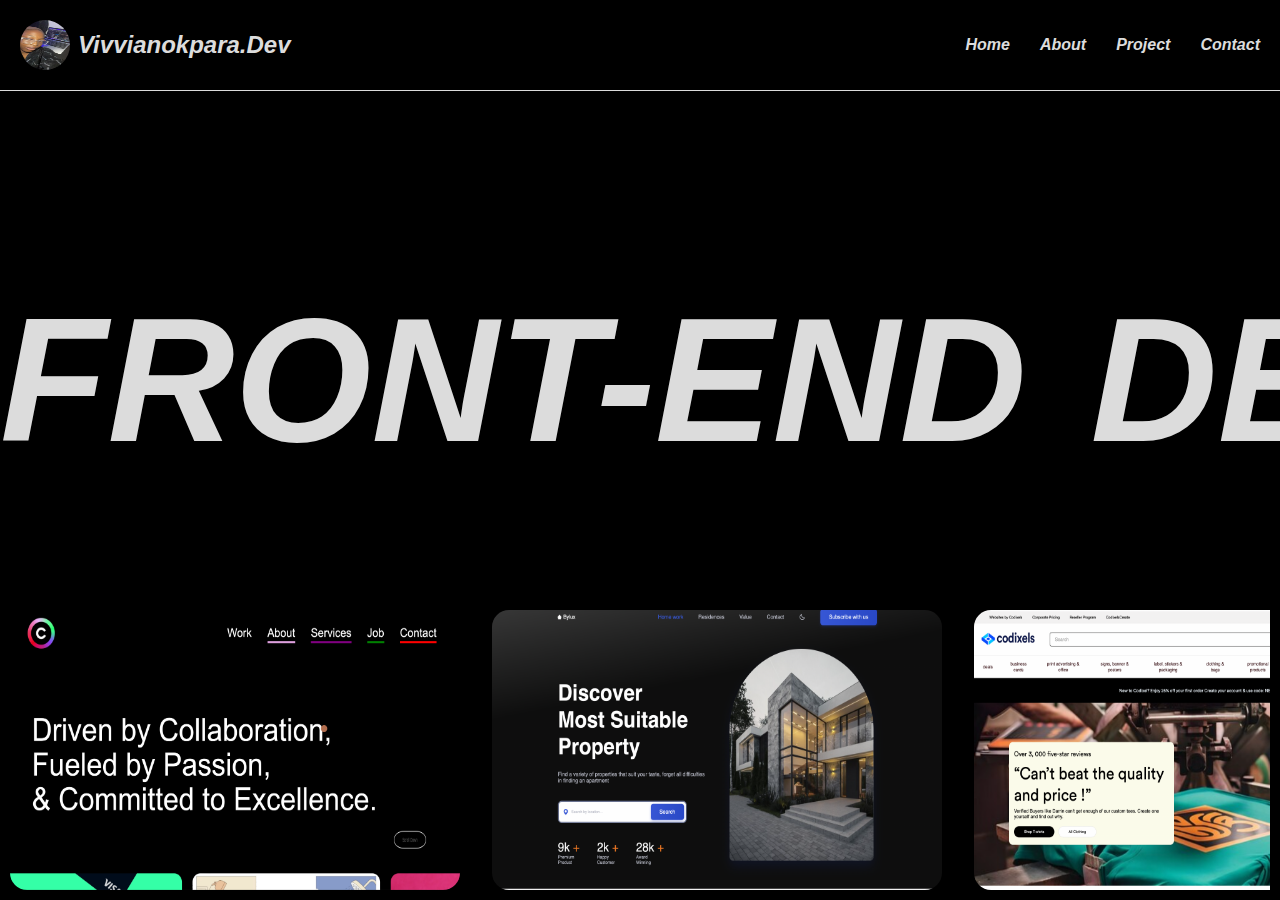
<file: system/index.html>
<!DOCTYPE html>
<html lang="en">

<head>
    <meta charset="UTF-8" />
    <meta name="viewport" content="width=device-width, initial-scale=1.0" />
    <link href="https://fonts.googleapis.com/css2?family=Raleway:wght@400;700&display=swap" rel="stylesheet">

    <link rel="stylesheet" href="https://cdn.jsdelivr.net/npm/boxicons@latest/css/boxicons.min.css">
    <link rel="stylesheet" href="portfolio2.css">
    <title>Responsive Header</title>

</head>

<body>

    <header class="header">
        <div class="container">
            <div id="pageContent" class="logo">
                <img src="vivi.jpeg" alt="My Photo" class="thumbnail" onclick="openModal()">
                <h1>Vivvianokpara.Dev</h1>
            </div>


            <div id="myModal" class="modal">
                <div class="close-btn" onclick="closeModal()">×</div>
                <div class="modal-inner">
                    <img id="fullImage" class="modal-content" />
                    <div id="description" class="description" onclick="toggleDescription()">
                        <p>Name: Vivian Chigozie Okpara</p>
                        <p>Skill: Frontend developer</p>
                        <p>Language: in HTML, CSS AND Javascript</p>
                    </div>
                </div>
            </div>

            <nav class="nav" id="nav-links">
                <a href="index.html">Home</a>
                <a href="about.html">About</a>
                <a href="project.html">Project</a>
                <a href="contact.html">Contact</a>
            </nav>

            <button class="menu-btn" id="menu-btn">&#9776;</button>
        </div>

        <div class="mobile-menu" id="mobile-menu">
            <a href="index.html">Home</a>
            <a href="about.html">About</a>
            <a href="project.html">Project</a>
            <a href="contact.html">Contact</a>
        </div>
    </header>



    <div id="moving-text">
        <div class="text-wrapper">
            <div class="text1">

                <h1>FRONT-END </h1>

                <h1> DEVELOPER</h1>
                <h1>...</h1>

            </div>

            <div class="text1">

                <h1>FRONT-END </h1>

                <h1> DEVELOPER</h1>

            </div>
        </div>
    </div>

    <div class="main2">

        <div class="video-con">

            <div class="video-container ">
                <div class="videos video1 ">
                    <img src="clim2.png" alt="Image 2" class="img2" />

                    <img src="Screenshot 2025-06-04 at 15.12.48.png" alt="Image 2" class="img2" />
                    <img src="cod2.png" alt="Image 2" class="img2" />
                    <img src="Screenshot 2025-06-04 at 15.00.40.png" alt="Image 2" class="img2" />
                    <img src="clim2.png" alt="Image 2" class="img2" />
                    <!-- <video src="brand.mov" autoplay muted loop></video>

                    <video src="clim1.mp4" autoplay muted loop></video>

                    <video src="bylux.mov" autoplay muted loop></video>

                    <video src="codixel.mov" autoplay muted loop></video>

                    <video src="brand.mov" autoplay muted loop></video> -->



                </div>

            </div>
            <button class="animated-button1">
                <div class="flex-but">
                    <div class="but">
                        <i class='bx bx-left-arrow-alt'></i>
                        <i class='bx bx-right-arrow-alt'></i>
                    </div>
                    <p>Drag</p>
                </div>
            </button>
        </div>

    </div>


    <script>
        const menuBtn = document.getElementById("menu-btn");
        const mobileMenu = document.getElementById("mobile-menu");

        menuBtn.addEventListener("click", () => {
            mobileMenu.classList.toggle("open");


            if (mobileMenu.classList.contains("open")) {
                menuBtn.innerHTML = "&times;";
            } else {
                menuBtn.innerHTML = "&#9776;";
            }
        });

        const myUniqueButton = document.querySelector('.animated-button1');
        const myUniqueVideoCon = document.querySelector('.video-con');


        let isMyVideoDragging = false;
        let startX, scrollLeft;


        myUniqueVideoCon.addEventListener('mouseenter', () => {
            myUniqueButton.style.display = 'block';
        });


        myUniqueVideoCon.addEventListener('mouseleave', () => {
            myUniqueButton.style.display = 'none';
        });


        myUniqueVideoCon.addEventListener('mousemove', (event) => {
            if (isMyVideoDragging) return;

            const containerRect = myUniqueVideoCon.getBoundingClientRect();
            const cursorX = event.clientX - containerRect.left;
            const cursorY = event.clientY - containerRect.top;

            const buttonWidth = myUniqueButton.offsetWidth;
            const buttonHeight = myUniqueButton.offsetHeight;


            const maxX = containerRect.width - buttonWidth;
            const maxY = containerRect.height - buttonHeight;


            const newX = Math.min(Math.max(cursorX - buttonWidth / 2, 0), maxX);
            const newY = Math.min(Math.max(cursorY - buttonHeight / 2, 0), maxY);

            myUniqueButton.style.left = `${newX + myUniqueVideoCon.scrollLeft}px`;
            myUniqueButton.style.top = `${newY + myUniqueVideoCon.scrollTop}px`;
        });


        myUniqueVideoCon.addEventListener('mousedown', (event) => {
            isMyVideoDragging = true;
            startX = event.pageX - myUniqueVideoCon.offsetLeft;
            scrollLeft = myUniqueVideoCon.scrollLeft;
            myUniqueVideoCon.style.cursor = 'grabbing';
        });

        myUniqueVideoCon.addEventListener('mousemove', (event) => {
            if (!isMyVideoDragging) return;

            event.preventDefault();
            const x = event.pageX - myUniqueVideoCon.offsetLeft;
            const walk = x - startX;
            myUniqueVideoCon.scrollLeft = scrollLeft - walk;
        });

        myUniqueVideoCon.addEventListener('mouseup', () => {
            isMyVideoDragging = false;
            myUniqueVideoCon.style.cursor = 'default';
        });

        myUniqueVideoCon.addEventListener('mouseleave', () => {
            isMyVideoDragging = false;
            myUniqueVideoCon.style.cursor = 'default';
        });

        const modal = document.getElementById("myModal");
        const fullImage = document.getElementById("fullImage");
        const pageContent = document.getElementById("pageContent");
        const description = document.getElementById("description");

        function openModal() {
            modal.style.display = "flex";
            fullImage.src = document.querySelector(".thumbnail").src;
            pageContent.classList.add("blur");
            description.classList.remove("expanded");
        }

        function closeModal() {
            modal.style.display = "none";
            pageContent.classList.remove("blur");
        }

        function toggleDescription() {
            description.classList.toggle("expanded");
        }


    </script>

</body>

</html>
</file>
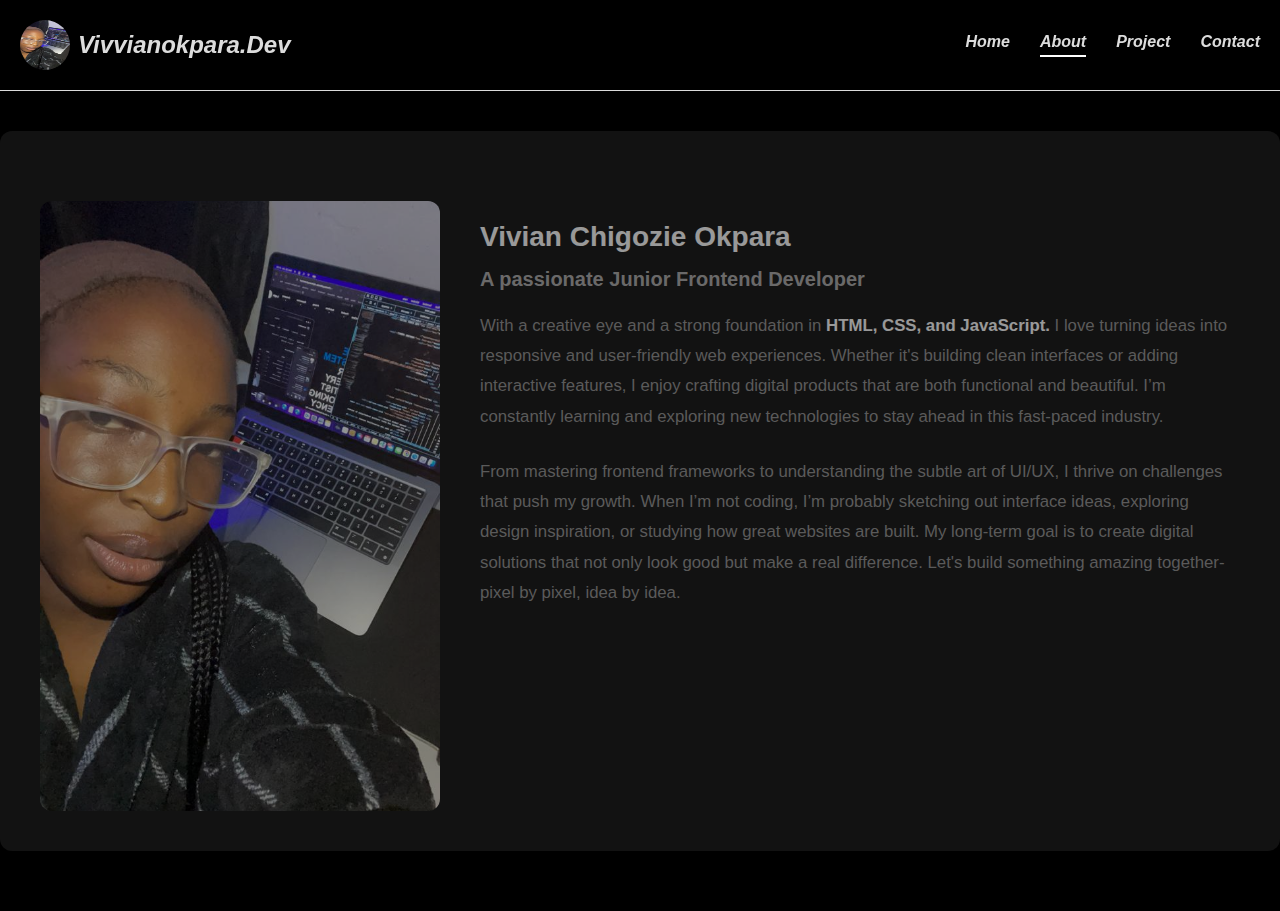
<file: system/about.html>
<!DOCTYPE html>
<html lang="en">

<head>
    <meta charset="UTF-8" />
    <meta name="viewport" content="width=device-width, initial-scale=1.0" />
    <link href="https://fonts.googleapis.com/css2?family=Raleway:wght@400;700&display=swap" rel="stylesheet">

    <link rel="stylesheet" href="https://cdn.jsdelivr.net/npm/boxicons@latest/css/boxicons.min.css">
    <link rel="stylesheet" href="portfolio2.css">
    <link rel="stylesheet" href="about.css">
    <title>Responsive Header</title>

</head>

<body>

    <header class="header">
        <div class="container">
            <div id="pageContent" class="logo">
                <img src="vivi.jpeg" alt="My Photo">
                <h1>Vivvianokpara.Dev</h1>
            </div>



            <nav class="nav" id="nav-links">
                <a href="index.html">Home</a>
                <a href="about.html" class="active">About</a>
                <a href="project.html">Project</a>
                <a href="contact.html">Contact</a>
            </nav>

            <button class="menu-btn" id="menu-btn">&#9776;</button>
        </div>

        <div class="mobile-menu" id="mobile-menu">
            <a href="index.html">Home</a>
            <a href="about.html" class="active">About</a>
            <a href="project.html">Project</a>
            <a href="contact.html">Contact</a>
        </div>
    </header>
    <div class="page-body">
        <div class="overlay"></div>

        <div class="about-1">
            <img src="vivi.jpeg">

            <div class="about-2">
                <h1><span>Vivian Chigozie Okpara</span></h1>
                <h2>A passionate Junior Frontend Developer</h2>
                <p>
                    With a creative eye and a
                    strong foundation in <span>HTML, CSS, and JavaScript.</span>
                    I love turning ideas into responsive and user-friendly web experiences. Whether it's building clean
                    interfaces or adding interactive features, I enjoy crafting digital products that are both
                    functional
                    and beautiful.

                    I’m constantly learning and exploring new technologies to stay ahead in this fast-paced
                    industry.</p>
                <p>
                    From mastering frontend frameworks to understanding the subtle art of UI/UX, I thrive on challenges
                    that push my growth.

                    When I’m not coding, I’m probably sketching out interface ideas, exploring design inspiration, or
                    studying how great websites are built. My long-term goal is to create digital solutions that not
                    only look good but make a real difference.
                    Let's build something amazing together-pixel by pixel, idea by idea.
                </p>
            </div>



        </div>
    </div>




    <script>
        const menuBtn = document.getElementById("menu-btn");
        const mobileMenu = document.getElementById("mobile-menu");

        menuBtn.addEventListener("click", () => {
            mobileMenu.classList.toggle("open");

            // Toggle icon
            if (mobileMenu.classList.contains("open")) {
                menuBtn.innerHTML = "&times;"; // Close icon
            } else {
                menuBtn.innerHTML = "&#9776;"; // Hamburger icon
            }
        });

        const myUniqueButton = document.querySelector('.animated-button1');
        const myUniqueVideoCon = document.querySelector('.video-con');

        // Unique personalized variable for drag state
        let isMyVideoDragging = false;
        let startX, scrollLeft;

        // Show the button when the mouse enters the video container
        myUniqueVideoCon.addEventListener('mouseenter', () => {
            myUniqueButton.style.display = 'block'; // Show the button
        });

        // Hide the button when the mouse leaves the video container
        myUniqueVideoCon.addEventListener('mouseleave', () => {
            myUniqueButton.style.display = 'none'; // Hide the button
        });

        // Move the button to follow the cursor inside the video container
        myUniqueVideoCon.addEventListener('mousemove', (event) => {
            if (isMyVideoDragging) return; // Do not move the button while dragging

            const containerRect = myUniqueVideoCon.getBoundingClientRect();
            const cursorX = event.clientX - containerRect.left;
            const cursorY = event.clientY - containerRect.top;

            const buttonWidth = myUniqueButton.offsetWidth;
            const buttonHeight = myUniqueButton.offsetHeight;

            // Position the button at the cursor while staying within the container bounds
            const maxX = containerRect.width - buttonWidth;
            const maxY = containerRect.height - buttonHeight;

            // Keep the button within the container, even when scrolling
            const newX = Math.min(Math.max(cursorX - buttonWidth / 2, 0), maxX);
            const newY = Math.min(Math.max(cursorY - buttonHeight / 2, 0), maxY);

            myUniqueButton.style.left = `${newX + myUniqueVideoCon.scrollLeft}px`; // Account for scroll position
            myUniqueButton.style.top = `${newY + myUniqueVideoCon.scrollTop}px`; // Account for scroll position
        });

        // Drag-to-Scroll functionality for video container
        myUniqueVideoCon.addEventListener('mousedown', (event) => {
            isMyVideoDragging = true;
            startX = event.pageX - myUniqueVideoCon.offsetLeft;
            scrollLeft = myUniqueVideoCon.scrollLeft;
            myUniqueVideoCon.style.cursor = 'grabbing'; // Change cursor style
        });

        myUniqueVideoCon.addEventListener('mousemove', (event) => {
            if (!isMyVideoDragging) return;

            event.preventDefault();
            const x = event.pageX - myUniqueVideoCon.offsetLeft;
            const walk = x - startX; // Distance dragged
            myUniqueVideoCon.scrollLeft = scrollLeft - walk;
        });

        myUniqueVideoCon.addEventListener('mouseup', () => {
            isMyVideoDragging = false;
            myUniqueVideoCon.style.cursor = 'default'; // Reset cursor style
        });

        myUniqueVideoCon.addEventListener('mouseleave', () => {
            isMyVideoDragging = false;
            myUniqueVideoCon.style.cursor = 'default'; // Reset cursor style
        });

        const modal = document.getElementById("myModal");
        const fullImage = document.getElementById("fullImage");
        const pageContent = document.getElementById("pageContent");
        const description = document.getElementById("description");

        function openModal() {
            modal.style.display = "flex";
            fullImage.src = document.querySelector(".thumbnail").src;
            pageContent.classList.add("blur");
            description.classList.remove("expanded");
        }

        function closeModal() {
            modal.style.display = "none";
            pageContent.classList.remove("blur");
        }

        function toggleDescription() {
            description.classList.toggle("expanded");
        }


    </script>

</body>

</html>
</file>
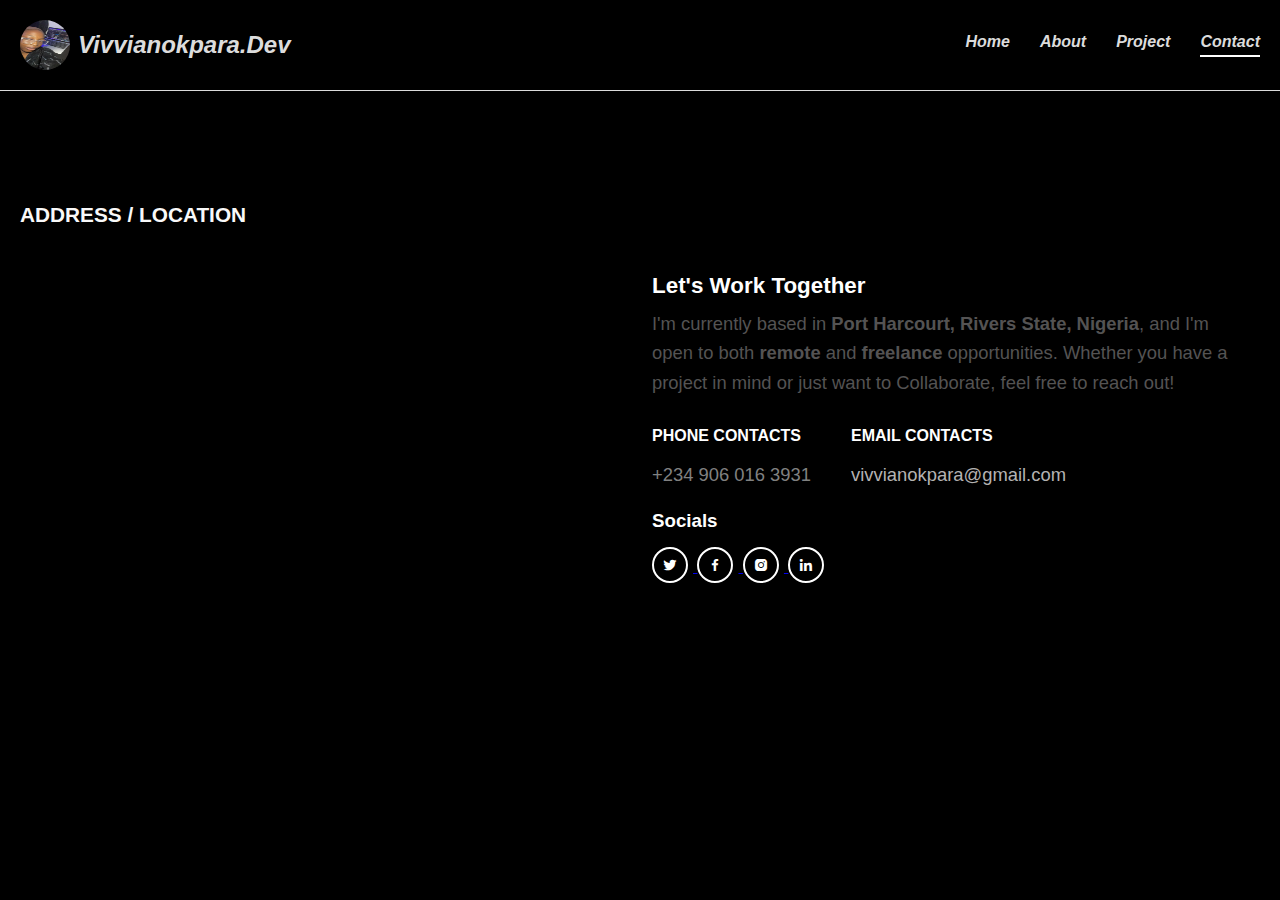
<file: system/contact.html>
<!DOCTYPE html>
<html lang="en">

<head>
    <meta charset="UTF-8">
    <meta name="viewport" content="width=device-width, initial-scale=1.0">
    <link href='https://unpkg.com/boxicons@2.1.2/css/boxicons.min.css' rel='stylesheet'>
    <link rel="stylesheet" href="contact.css">
    <link rel="stylesheet" href="portfolio2.css">
    <title>Document</title>
</head>

<body>
    <header class="header">
        <div class="container">
            <div id="pageContent" class="logo">
                <img src="vivi.jpeg" alt="My Photo" class="thumbnail" onclick="openModal()">
                <h1>Vivvianokpara.Dev</h1>
            </div>


            <div id="myModal" class="modal">
                <div class="close-btn" onclick="closeModal()">×</div>
                <div class="modal-inner">
                    <img id="fullImage" class="modal-content" />
                    <div id="description" class="description" onclick="toggleDescription()">
                        <p>Name: Vivian Chigozie Okpara</p>
                        <p>Skill: Frontend developer</p>
                        <p>Language: in HTML, CSS AND Javascript</p>
                    </div>
                </div>
            </div>


            <nav class="nav" id="nav-links">
                <a href="index.html">Home</a>
                <a href="about.html">About</a>
                <a href="project.html">Project</a>
                <a href="contact.html" class="active">Contact</a>
            </nav>

            <button class="menu-btn" id="menu-btn">&#9776;</button>
        </div>

        <div class="mobile-menu" id="mobile-menu">
            <a href="index.html">Home</a>
            <a href="about.html">About</a>
            <a href="project.html">Project</a>
            <a href="contact.html" class="active">Contact</a>
        </div>
    </header>


    <div class=" contact">
        <div class="contact-2">
            <h1 class="">ADDRESS / LOCATION

            </h1>
            <div class="map-responsive comm-img" style="max-width:100%; height:auto; overflow:hidden;">
                <iframe
                    src="https://www.google.com/maps/embed?pb=!1m18!1m12!1m3!1d3980.000000000000!2d6.995000000000!3d4.785000000000!2m3!1f0!2f0!3f0!3m2!1i1024!2i768!4f13.1!3m3!1m2!1s0x104080codeid!2sPort+Harcourt!5e0!3m2!1sen!2sng!4v0000000000000"
                    width="600" height="350" style="border:0;" allowfullscreen="" loading="lazy"
                    referrerpolicy="no-referrer-when-downgrade">
                </iframe>
            </div>


        </div>
        <div class="contact-3">
            <h2 style=" margin-bottom: 10px;">Let's Work Together</h2>
            <p>
                I'm currently based in <strong>Port Harcourt, Rivers State, Nigeria</strong>, and I'm open to both
                <strong>remote</strong> and <strong>freelance</strong> opportunities. Whether you have a project in mind
                or just want to Collaborate, feel free to reach out!
            </p>
            <div class="contact-email">

                <div class="contact-11">
                    <h1> Phone Contacts</h1>
                    <p><a href="tel:+2349060163931">+234 906 016 3931</a>
                    </p>


                </div>

                <div class="contact-12">
                    <h1>Email Contacts</h1>
                    <p> <a href="mailto:ovivvianokpara@gmail.com" target="_blank" class=" ">vivvianokpara@gmail.com</a>
                    </p>

                </div>
            </div>

            <div class="socials">
                <h3 class="footer--title">Socials</h3>
                <ul class="footer--social">
                    <a href="https://www.twitter.com/vivvianokpara" target="_blank" class="footer--social link">
                        <i class='bx bxl-twitter'></i>
                    </a>
                    <a href="https://www.facebook.com/Vivian Okpara" target="_blank" class="footer--social link">
                        <i class='bx bxl-facebook'></i>
                    </a>
                    <a href="https://www.instagram.com/vivvianokpara1" target="_blank" class="footer--social link">
                        <i class='bx bxl-instagram-alt'></i>
                    </a>

                    <a href="https://www.linkedin.com/vivianokpara" target="_blank" class="footer--social link">
                        <i class='bx bxl-linkedin'></i>
                    </a>

                </ul>
            </div>
        </div>




    </div>


    <script src="portfolio1.js"></script>
</body>

</html>
</file>
<file: system/portfolio2.css>
* {
    margin: 0;
    padding: 0;
    box-sizing: border-box;
    font-family: sans-serif;
}

body {
    font-family: Arial, sans-serif;

    background-color: black;
    max-width: 1400px;
    margin-left: auto;
    margin-right: auto;
    min-height: 100vh;
}

.header {
    background-color: transparent;
    box-shadow: 0 2px 6px rgba(0, 0, 0, 0.1);
    position: relative;
    z-index: 2;
    filter: none;
    border-bottom: 1px solid gainsboro;
}



.container {
    display: flex;
    justify-content: space-between;
    align-items: center;
    padding: 20px 20px;
}

.logo {

    display: flex;
    gap: 0.5rem;
}

.logo h1 {
    font-size: 24px;
    font-weight: bold;
    color: gainsboro;
    font-style: italic;
    display: flex;
    align-self: center;
}

.logo img {
    width: 50px;
    height: 50px;
    border-radius: 50%;
}

.nav a.active {
    border-bottom: 2px solid white;
    padding-bottom: 4px;
}


.nav {
    display: flex;
    gap: 30px;

}

.nav a {
    text-decoration: none;
    color: gainsboro;
    font-weight: bold;
    font-style: italic;
    font-weight: 21px;
}

.menu-btn {
    display: none;
    font-size: 28px;
    background: none;
    border: none;
    cursor: pointer;
    color: #333;
}

.mobile-menu {
    position: absolute;
    top: 100%;
    left: 0;
    width: 100%;
    background: rgba(0, 0, 0, 0.4);
    /* transparent black */
    backdrop-filter: blur(12px);
    /* glass blur */
    -webkit-backdrop-filter: blur(12px);
    /* Safari support */
    display: none;
    flex-direction: column;
    align-items: flex-start;
    padding: 20px;
    z-index: 1000;
    border-top: 1px solid rgba(255, 255, 255, 0.1);
    border-bottom: 1px solid rgba(255, 255, 255, 0.1);
    box-shadow: 0 4px 10px rgba(0, 0, 0, 0.3);
    border-radius: 0 0 10px 10px;

}


.mobile-menu {
    position: absolute;
    /* or fixed, depending on your layout */
    z-index: 1001;
    /* higher than the static div */
}






.mobile-menu a {
    color: white;
    text-decoration: none;
    padding: 10px 20px;
    display: block;
}

/* Show menu when active */
.mobile-menu.show {
    display: flex;
}


/* .mobile-menu {
    display: none;
    flex-direction: column;
    padding: 10px 20px;
    background-color: #fff;
}

.mobile-menu a {
    padding: 10px 0;
    border-bottom: 1px solid #eee;
    text-decoration: none;
    color: #333;
} */

.mobile-menu.open {
    display: flex;
}

.blurred-video {
    position: fixed;
    top: 0;
    left: 0;
    width: 100%;
    height: 100%;
    object-fit: cover;
    z-index: -1;
}

.blurred-video {
    filter: blur(3px);
}

.main-h1 {

    color: rgb(138, 139, 139);
}

#moving-text {

    left: 0;
    right: 0;
    width: 100%;
    font-size: 78px;
    font-weight: bold;
    color: white;
    text-shadow: 2px 2px 4px rgba(0, 0, 0, 0.7);
    pointer-events: none;
    z-index: 100;
    overflow: hidden;



}

.text-wrapper {
    display: flex;
    flex-wrap: nowrap;

    width: 100%;
    overflow: hidden;
    position: relative;
    /* padding-top: 150px; */
}

.text1 {
    display: flex;
    gap: 4rem;
    flex-shrink: 0;

    animation: moveTextAcrossScreen 20s linear infinite;
    align-items: center;
    justify-content: center;

    margin: 0 auto;

}

.text1 h1 {
    font-size: 11rem;
    font-style: bold;
    font-style: italic;

    color: gainsboro;
}



.text1 .col1,
.text1 .col2 {
    background: plum;
    color: plum;
    border-radius: 50%;
    padding: 110px;
}

.main2 {
    color: white;
    /* padding-top: 30px; */
    font-size: 1.4rem;
    font-weight: 400;
    /* padding-bottom: 20px; */
    text-decoration: underline;
    margin-bottom: auto;
}

.main2 {
    position: fixed;
    bottom: 0;
    width: 100%;
    background: #000;
    z-index: 999;
    padding: 10px;
}



#moving-text {
    position: fixed;
    top: 40%;
    left: 50%;
    transform: translate(-50%, -40%);
    background: #000;
    pointer-events: none;
    z-index: 1;

    /* z-index: 999; */
}


.video-con {
    width: 100%;
    overflow: hidden;
    position: relative;
    cursor: grab;


}

.videos {
    display: flex;
    gap: 2rem;
    transition: gap 0.3s ease;

}

.videos.dragging {
    gap: 43px;
}


.video1 img {
    width: 450px;
    height: 280px;
    border-radius: 17px;
}


.animated-button {

    text-align: center;


    cursor: pointer;

    position: relative;
    animation: pulsate 1.5s infinite;

    overflow: hidden;

    transform-origin: center;

    width: 180px;

    height: 50px;

    transition: transform 6s ease;

}


.button-text,
.button-dot {
    position: absolute;

    left: 50%;

    top: 50%;

    transform: translate(-50%, -50%);

    transition: opacity 0.4s ease, visibility 0.4s ease;

}

.button-text {
    opacity: 1;

    visibility: visible;
}

.button-dot {
    opacity: 0;

    visibility: hidden;
    font-size: 25px;
    animation: dot-visibility 1.5s infinite, dot-move 1.5s infinite;

}

.animated-button1,
.custom-button {

    position: absolute;
    top: 50%;

    left: 50%;

    transform: translate(-50%, -50%);

    background-color: rgba(215, 214, 214, 0.5);

    border: none;
    padding: 1px 30px 1px 1px;

    color: white;
    font-size: 16px;
    cursor: pointer;
    display: none;

    border-radius: 25px;
    z-index: 10;
}

.flex-but {
    display: flex;
    align-items: center;
    justify-content: center;
    gap: 15px;
    padding: 2px;



}


.but {
    display: flex;
    align-items: center;
    justify-content: center;
    background-color: black;

    padding: 10px;
    border-radius: 50%;

    width: 50px;
    height: 45px;
    cursor: pointer;
    transition: background-color 0.3s ease;
}


.but i {
    color: white;

    font-size: 10px;
}


.flex-but p {
    font-size: 13px;
    font-weight: 400;
    margin: 0;
    color: black;
}

/* body {
    margin: 0;
    padding: 0;
    font-family: Arial, sans-serif;
    overflow-x: hidden;
} */

#pageContent {

    transition: filter 0.3s ease;
}

.thumbnail {
    width: 100px;
    cursor: pointer;
    border-radius: 8px;
}

.modal {
    display: none;
    position: fixed;
    z-index: 999;
    top: 0;
    left: 0;
    width: 100vw;
    height: 100vh;
    background-color: rgba(0, 0, 0, 0.6);
    justify-content: center;
    align-items: center;
    transition: all 0.4s ease;
}

.modal-inner {
    width: 600px;
    max-width: 90vw;
    background: transparent;
    display: flex;
    flex-direction: column;
    align-items: center;
    position: relative;
    border-radius: 10px;
}

.modal-content {
    width: 100%;
    max-height: 80vh;
    object-fit: contain;
    display: block;
    border-top-left-radius: 10px;
    border-top-right-radius: 10px;
    border-bottom-left-radius: 10px;
    border-bottom-right-radius: 10px;
    position: relative;
    z-index: 1;
}



.description {
    position: absolute;
    max-height: 30px;
    overflow: hidden;
    background: rgba(255, 255, 255, 0.9);
    color: #333;
    font-size: 1rem;
    line-height: 1.4;
    border-radius: 4px;
    padding: 5px 20px;
    box-sizing: border-box;
    cursor: pointer;
    user-select: text;
    transition: max-height 0.3s ease;
    z-index: 2;

    bottom: 0;

}

.description:not(.expanded) {
    animation: peepFromBottom 4s infinite;
    opacity: 1;
    overflow: hidden;

    transform: translateY(50%);
}

@keyframes peepFromBottom {

    0%,
    49.99% {
        transform: translateY(0);
        opacity: 1;
    }

    50%,
    100% {
        transform: translateY(50%);
        opacity: 0;
    }
}



.description.expanded {
    max-height: 150px;
    overflow-y: auto;
    box-shadow: 0 -5px 10px rgba(0, 0, 0, 0.2);
    animation: none;

    transform: translateY(0);

}



.description.expanded::-webkit-scrollbar {
    width: 6px;
}

.description.expanded::-webkit-scrollbar-thumb {
    background-color: rgba(0, 0, 0, 0.2);
    border-radius: 3px;
}

.close-btn {
    position: absolute;
    top: 20px;
    right: 25px;
    font-size: 28px;
    font-weight: 400;
    color: #fff;
    cursor: pointer;
    user-select: none;
    transition: color 0.2s ease;
    z-index: 1000;
}

.close-btn:hover {
    color: #ddd;
}

.blur {
    filter: blur(5px);
}

.description p {
    margin: 5px 0;
    font-size: 0.9rem;
}



@keyframes moveTextAcrossScreen {
    from {
        transform: translateX(0);
    }

    to {
        transform: translateX(-100%);
    }
}

/* @media (min-width: 1440px) {
    body {
        transform: scale(0.9);
        transform-origin: top center;
    }
} */

@media (max-width: 768px) {
    .nav {
        display: none;
    }

    .menu-btn {
        display: block;
    }
}

@media (max-width: 621px) {
    .pageContent h1 {
        font-size: 1rem;
    }

    .text1 h1 {
        font-size: 8rem;
        font-style: bold;
        font-style: italic;

        color: gainsboro;
    }
}

@media (max-width: 414px) {
    .logo h1 {
        font-size: 1.2rem;
    }

    .text1 h1 {
        font-size: 7rem;
        font-style: bold;
        font-style: italic;

        color: gainsboro;
    }

    /* .text-wrapper {
        display: flex;
        flex-wrap: nowrap;

        width: 100%;
        overflow: hidden;
        position: relative;
        padding-top: 100px;
    } */

    .main2 {
        color: white;
        padding-top: 80px;
        font-size: 1.4rem;
        font-weight: 400;
        /* padding-bottom: 20px; */
        text-decoration: underline;
    }

    .video1 img {
        width: 420px;
        height: 320px;
        border-radius: 17px;
    }

    #moving-text {
        position: fixed;
        top: 35%;
        left: 50%;
        transform: translate(-50%, -35%);
        /* background: #000; */

        /* z-index: 999; */
    }

    .mobile-menu {
        position: absolute;
        top: 100%;
        left: 0;
        width: 100%;
        background: rgba(0, 0, 0, 0.4);
        /* transparent black */
        backdrop-filter: blur(12px);
        /* glass blur */
        -webkit-backdrop-filter: blur(12px);
        /* Safari support */
        display: none;
        flex-direction: column;
        align-items: flex-start;
        padding: 5px;
        z-index: 1000;
        border-top: 1px solid rgba(255, 255, 255, 0.1);
        border-bottom: 1px solid rgba(255, 255, 255, 0.1);
        box-shadow: 0 4px 10px rgba(0, 0, 0, 0.3);
        border-radius: 0 0 10px 10px;
    }


}

@media (max-width: 375px) {
    .logo h1 {
        font-size: 1rem;
    }


    .logo img {
        width: 40px;
        height: 40px;
        border-radius: 50%;
    }

    .main2 {
        color: white;
        padding-top: 60px;
        font-size: 1.4rem;
        font-weight: 400;
        /* padding-bottom: 20px; */
        text-decoration: underline;
    }

    .video1 img {
        width: 400px;
        height: 300px;
        border-radius: 17px;
    }

    #moving-text {
        position: fixed;
        top: 30%;
        left: 50%;
        transform: translate(-50%, -30%);
        background: #000;

        /* z-index: 999; */
    }

    .mobile-menu {
        position: absolute;
        top: 100%;
        left: 0;
        width: 100%;
        background: rgba(0, 0, 0, 0.4);
        /* transparent black */
        backdrop-filter: blur(12px);
        /* glass blur */
        -webkit-backdrop-filter: blur(12px);
        /* Safari support */
        display: none;
        flex-direction: column;
        align-items: flex-start;
        padding: 5px;
        z-index: 1000;
        border-top: 1px solid rgba(255, 255, 255, 0.1);
        border-bottom: 1px solid rgba(255, 255, 255, 0.1);
        box-shadow: 0 4px 10px rgba(0, 0, 0, 0.3);
        border-radius: 0 0 10px 10px;
    }

}

@media (max-width: 320px) {
    .logo h1 {
        font-size: .9rem;
    }


    .logo img {
        width: 35px;
        height: 35px;
        border-radius: 50%;
    }

    .text1 h1 {
        font-size: 6rem;
        font-style: bold;
        font-style: italic;

        color: gainsboro;
    }

    /* 
    .text-wrapper {
        display: flex;
        flex-wrap: nowrap;

        width: 100%;
        overflow: hidden;
        position: relative;
        padding-top: 80px;
    } */


    .main2 {
        color: white;
        padding-top: 40px;
        font-size: 1.4rem;
        font-weight: 400;
        /* padding-bottom: 20px; */
        text-decoration: underline;
    }

    .video1 img {
        width: 380px;
        height: 280px;
        border-radius: 17px;
    }

    #moving-text {
        position: fixed;
        top: 30%;
        left: 50%;
        transform: translate(-50%, -30%);
        background: #000;

        /* z-index: 999; */
    }

    .mobile-menu {
        position: absolute;
        top: 100%;
        left: 0;
        width: 100%;
        background: rgba(0, 0, 0, 0.4);
        /* transparent black */
        backdrop-filter: blur(12px);
        /* glass blur */
        -webkit-backdrop-filter: blur(12px);
        /* Safari support */
        display: none;
        flex-direction: column;
        align-items: flex-start;
        padding: 5px;
        z-index: 1000;
        border-top: 1px solid rgba(255, 255, 255, 0.1);
        border-bottom: 1px solid rgba(255, 255, 255, 0.1);
        box-shadow: 0 4px 10px rgba(0, 0, 0, 0.3);
        border-radius: 0 0 10px 10px;
    }

    .mobile-menu a {
        font-size: .8rem;
    }

}
</file>
<file: system/about.css>
.about-1 {
    display: flex;
    flex-wrap: wrap;
    gap: 40px;
    align-items: flex-start;
    padding: 40px;
    background-color: rgb(30, 30, 30);
    height: 80vh;
    border-radius: 12px;



}

.about-1 img {
    width: 400px;
    height: 100%;
    max-width: 100%;
    border-radius: 12px;
    object-fit: cover;
}

.about-2 {
    flex: 1;
    min-width: 280px;
    padding-top: 20px;
}

.about-2 h1 {
    font-size: 28px;
    color: #fefcfc;
}

.about-2 h1 span {
    color: white;
    font-weight: bold;
}

.about-2 h2 {
    font-size: 20px;
    color: #b1b0b0;
    margin-bottom: 20px;
    padding-top: 15px;
}

.about-2 p {
    line-height: 1.6;
    color: #333;
    padding-bottom: 25px;
}

.about-2 p span {
    color: white;
    font-weight: 600;
}



header {
    font-family: Arial, sans-serif;
    margin: 0;
    padding: 0;
    background: black;
    max-width: 1300px;
    margin-left: auto;
    margin-right: auto;

}

.page-body {
    padding-top: 40px;
    max-width: 1300px;
    margin-left: auto;
    margin-right: auto;

}



.about-2 p {
    font-size: 1.05rem;
    line-height: 1.8;
    color: #979696;
}

.about-2 span {
    font-weight: bold;
    color: white;

}

.about-1 {
    padding-top: 70px;
}


html,
body {

    height: 100%;
}

.page-body {

    z-index: 0;

    min-height: calc(100vh - 80px);

}


.page-body .overlay {
    position: fixed;
    top: 0;
    left: 0;
    height: 100vh;
    width: 100%;
    background: rgba(0, 0, 0, 0.4);

    z-index: 1;
    pointer-events: none;

}


.about-1 {

    color: white;

}





@keyframes moveTextAcrossScreen {
    from {
        transform: translateX(0);
    }

    to {
        transform: translateX(-100%);
    }
}

@media (max-width: 1024px) {
    .nav {
        display: none;
    }

    .menu-btn {
        display: block;
    }

    .about-1 {
        grid-template-columns: 1fr;
        /* text-align: center; */
    }

    .about-1 img {
        margin: 0 auto;
    }


    .about-2 {
        flex: 1;
        min-width: 280px;
        padding-top: 1px;
    }

    .page-body {
        padding-top: 20px;
        max-width: 1300px;
        margin-left: auto;
        margin-right: auto;

    }

    .about-1 {
        display: flex;
        flex-wrap: wrap;
        gap: 40px;
        align-items: flex-start;
        padding: 20px;
        /* background-color: rgb(30, 30, 30); */
        height: 80vh;
        border-radius: 12px;
        background-color: transparent;

    }

    .about-1 img {
        width: 100%;
        /* height: 40%; */
        height: 350px;
        max-width: 100%;
        border-radius: 12px;
        object-fit: cover;

        overflow-x: scroll;



        object-position: 50% 39%;
    }

    @keyframes scrollBackground {
        0% {
            background-position: center top;
        }

        100% {
            background-position: center bottom;
        }
    }
}


@media (max-width: 768px) {
    .nav {
        display: none;
    }

    .menu-btn {
        display: block;
    }

    .about-1 {
        grid-template-columns: 1fr;
        /* text-align: center; */
    }

    .about-1 img {
        margin: 0 auto;
    }

    .about-1 img {
        width: 100%;
        height: 250px;
        max-width: 100%;
        border-radius: 12px;
        object-fit: cover;
    }
}

@media (max-width: 414px) {
    .nav {
        display: none;
    }

    .menu-btn {
        display: block;
    }

    .about-1 {
        grid-template-columns: 1fr;
        /* text-align: center; */
    }

    .about-1 img {
        margin: 0 auto;
    }

    .about-1 img {
        width: 100%;
        height: 200px;
        max-width: 100%;
        border-radius: 12px;
        object-fit: cover;
    }

    .about-2 {
        flex: 1;
        min-width: 280px;
        padding-top: 1px;
    }

    .page-body {
        padding-top: 20px;
        max-width: 1300px;
        margin-left: auto;
        margin-right: auto;

    }

    .about-1 {
        display: flex;
        flex-wrap: wrap;
        gap: 40px;
        align-items: flex-start;
        padding: 20px;
        /* background-color: rgb(30, 30, 30); */
        height: 80vh;
        border-radius: 12px;

    }

    .about-1 img {
        width: 100%;
        height: 35%;
        max-width: 100%;
        border-radius: 12px;
        object-fit: cover;

        animation: scrollBackground 10s linear infinite;
        /* object-position: 50% 40%; */
    }

    .about-2 h1 {
        font-size: 20px;
        color: #fefcfc;
    }

    .about-2 h2 {
        font-size: 17px;
        color: #b1b0b0;
        margin-bottom: 20px;
        padding-top: 15px;
    }

    /* 
    .about-2 h1 span {
        color: white;
        font-weight: bold;
    }

    .about-2 h2 {
        font-size: 17px;
        color: #b1b0b0;
        margin-bottom: 20px;
        padding-top: 15px;
    }

    .about-2 p {
        line-height: 1.6;
        color: #333;
        padding-bottom: 25px;
    } */

}

@media (max-width: 375px) {
    .nav {
        display: none;
    }

    .menu-btn {
        display: block;
    }

    .about-1 {
        grid-template-columns: 1fr;
        /* text-align: center; */
    }

    .about-1 img {
        margin: 0 auto;
    }

    .about-1 img {
        width: 100%;
        height: 200px;
        max-width: 100%;
        border-radius: 12px;
        object-fit: cover;
    }

    .about-2 {
        flex: 1;
        min-width: 280px;
        padding-top: 1px;
    }

    .page-body {
        padding-top: 20px;
        max-width: 1300px;
        margin-left: auto;
        margin-right: auto;

    }

    .about-1 {
        display: flex;
        flex-wrap: wrap;
        gap: 40px;
        align-items: flex-start;
        padding: 20px;
        /* background-color: rgb(30, 30, 30); */
        height: 80vh;
        border-radius: 12px;

    }

    .about-1 img {
        width: 100%;
        height: 35%;
        max-width: 100%;
        border-radius: 12px;
        object-fit: cover;

        animation: scrollBackground 10s linear infinite;
        /* object-position: 50% 40%; */
    }

    .about-2 h1 {
        font-size: 20px;
        color: #fefcfc;
    }

    .about-2 h2 {
        font-size: 17px;
        color: #b1b0b0;
        margin-bottom: 20px;
        padding-top: 15px;
    }

    /* 
    .about-2 h1 span {
        color: white;
        font-weight: bold;
    }

    .about-2 h2 {
        font-size: 17px;
        color: #b1b0b0;
        margin-bottom: 20px;
        padding-top: 15px;
    }

    .about-2 p {
        line-height: 1.6;
        color: #333;
        padding-bottom: 25px;
    } */

}

@media (max-width: 320px) {
    .nav {
        display: none;
    }

    .menu-btn {
        display: block;
    }

    .about-1 {
        grid-template-columns: 1fr;
        /* text-align: center; */
    }

    .about-1 img {
        margin: 0 auto;
    }

    .about-1 img {
        width: 100%;
        height: 200px;
        max-width: 100%;
        border-radius: 12px;
        object-fit: cover;
    }

    .about-2 {
        flex: 1;
        min-width: 280px;
        padding-top: 1px;
    }

    .page-body {
        padding-top: 20px;
        max-width: 1300px;
        margin-left: auto;
        margin-right: auto;

    }

    .about-1 {
        display: flex;
        flex-wrap: wrap;
        gap: 40px;
        align-items: flex-start;
        padding: 20px;
        /* background-color: rgb(30, 30, 30); */
        height: 80vh;
        border-radius: 12px;

    }

    .about-1 img {
        width: 100%;
        height: 35%;
        max-width: 100%;
        border-radius: 12px;
        object-fit: cover;

        animation: scrollBackground 10s linear infinite;
        /* object-position: 50% 40%; */
    }

    .about-2 h1 {
        font-size: 17px;
        color: #fefcfc;
    }

    .about-2 h2 {
        font-size: 15px;
        color: #b1b0b0;
        margin-bottom: 20px;
        padding-top: 15px;
    }

    .about-2 p {
        line-height: 1.6;

        padding-bottom: 20px;
        font-size: 14px;
    }

    /* 
    .about-2 h1 span {
        color: white;
        font-weight: bold;
    }

    .about-2 h2 {
        font-size: 17px;
        color: #b1b0b0;
        margin-bottom: 20px;
        padding-top: 15px;
    }

    .about-2 p {
        line-height: 1.6;
        color: #333;
        padding-bottom: 25px;
    } */

}
</file>
<file: system/contact.css>
body {
    font-family: Arial, sans-serif;
    margin: 0;
    padding: 0;
    background: black;
    max-width: 1300px;
    margin-left: auto;
    margin-right: auto;
}

* {
    box-sizing: border-box;
}

.img {
    height: 350px;
    padding-top: 30px;
    padding-bottom: 30px;
}

header {
    font-family: Arial, sans-serif;
    margin: 0;
    padding: 0;
    background: black;
    max-width: 1300px;
    margin-left: auto;
    margin-right: auto;
}




.contact-email {
    display: flex;

    gap: 2.5rem;
}

.socials i {
    color: white;
    text-decoration: none;

}

.footer--social {
    padding-top: 10px;
}

.socials .bx {
    border: 2px solid white;

    border-radius: 50%;
    padding: 8px;
    margin: 0 5px 0 0;

    display: inline-block;
}

.socials h3 {
    padding-bottom: 5px;
}

.contact-email .contact-11 h1 {
    color: white;
    font-size: 1rem;
}

.contact-email .contact-12 h1 {
    color: white;
    font-size: 1rem;
}

.contact-email .contact-12 {
    line-height: 1.1;
}

.contact-email .contact-12 a {
    color: rgb(180, 178, 178);
    text-decoration: none;
}

.contact-email {
    padding-top: 20px;
}

.contact {
    max-width: 100%;
    width: 100%;
    margin: auto;
    padding: 20px;
    overflow: hidden;
    box-sizing: border-box;
}



.contact {
    max-width: 1300px;
    margin: auto;
    display: grid;
    grid-template-columns: repeat(auto-fit, minmax(360px, auto));
    gap: 1.5rem;
    padding-top: 100px;
    padding-bottom: 50px;
    padding-left: 20px;

    border-top: 2px solid black;


}

/* .contact {
    max-width: 1300px;
    margin: auto;
    display: grid;
    grid-template-columns: repeat(auto-fit, minmax(360px, auto));
    gap: 1.5rem;
    padding-top: 100px;
    padding-bottom: 50px;
    padding-left: 20px;
    padding-right: 20px;
    border-top: 2px solid black;
    box-sizing: border-box;
} */


/* .comm-img iframe {
    width: 100%;
    max-width: 100%;
    height: auto;
    display: block;
} */


.contact-1 {
    border-left: 2px solid black;
    border-right: 2px solid black;
    padding-left: 60px;

}

.contact-1 p,
.contact p {
    font-size: 1.1rem;


}




.socials {
    padding-top: 20px;
}

.contact p {
    font-size: 1rem;

}

.contact h1 {
    font-size: 1.2rem;
    text-transform: uppercase;
    color: #013419;
    padding-top: 10px;
    padding-bottom: 15px;
}

.white p {
    color: aliceblue;
}

body {
    color: white;
}

.contact-11 p a {
    color: rgb(128, 129, 129);
    text-decoration: none;
}

.contact-2 h1 {
    color: rgb(249, 249, 249);
    font-size: 1.3rem;
}

.contact-3 h2 {


    font-size: 1.4rem;
}

.contact-3 {
    padding-top: 5rem;
}

.contact-3 p {
    color: rgb(84, 83, 83);
}

.comm-img iframe {
    border-radius: 17px;
}

.contact-3 p {
    font-size: 1.15rem;
    max-width: 600px;
    line-height: 1.6;
}

/* For all screen sizes, include this globally */
.contact {
    box-sizing: border-box;
    width: 100%;
}


/* Tablet and below */
@media (max-width: 1024px) {
    .contact {
        padding: 20px;
    }

    .contact iframe {
        width: 100%;
        height: auto;
        max-width: 100%;
    }

    .contact {
        max-width: 100%;
        width: 100%;
        margin: auto;
        padding: 20px;
        overflow: hidden;
        box-sizing: border-box;
    }

    .contact {
        grid-template-columns: 1fr;
        padding: 60px 20px 40px 20px;
        /* top right bottom left */
    }

    .contact-3 {
        padding-top: 1rem;
    }


}

@media (max-width: 414px) {
    .contact h1 {
        font-size: 1.2rem;
    }

    .contact-email .contact-11 h1 {
        color: white;
        font-size: 1.1rem;

    }

    .contact-email .contact-12 h1 {
        color: white;
        font-size: 1rem;
        padding-top: 1.5rem;
    }

    .contact-3 h2 {
        font-size: 1.2rem;
    }

    .socials h3 {
        font-size: 1rem;
    }
}

@media (max-width: 375px) {
    .contact {
        padding: 15px;
    }

    .contact p {
        font-size: 0.9rem;
    }

    .comm-img iframe {
        width: 100%;
        height: auto;
    }

    .contact-3 p {
        font-size: 16px;
    }

    .contact h1 {
        font-size: 1rem;
    }

    .contact-email .contact-11 h1 {
        color: white;
        font-size: .9rem;

    }

    .contact-email .contact-12 h1 {
        color: white;
        font-size: .8rem;
        padding-top: 1.5rem;
    }

    .contact-3 h2 {
        font-size: 1rem;
    }

    .socials h3 {
        font-size: 1rem;
    }


}

/* Extra small phones */
@media (max-width: 350px) {
    .contact {
        padding: 10px;
    }

    .contact-3 p {
        font-size: 16px;
    }



    .contact p {
        font-size: 0.75rem;
    }
}

@media (max-width: 320px) {

    .contact h1 {
        font-size: 1rem;
    }

    .contact-email .contact-11 h1 {
        color: white;
        font-size: .9rem;

    }

    .contact-email .contact-12 h1 {
        color: white;
        font-size: .8rem;
        padding-top: 1.5rem;
    }

    .contact-3 h2 {
        font-size: 1rem;
    }

    .socials h3 {
        font-size: 1rem;
    }

    .socials .bx {
        font-size: .8rem;
    }

    .contact-3 p {
        font-size: 14px;
    }





}



/* @media (max-width: 1024px) {

    .contact {
        padding: 20px;
    }

    .contact iframe {
        width: 100%;
        height: 100%;
    }
}

@media (max-width: 375px) {
    body {
        padding-right: 10px;
    }

    .contact {
        padding: 20px;
    }

    .contact iframe {
        width: 90%;
        height: 100%;
    }

    .contact p {
        font-size: .9rem;
    }
}

@media (max-width: 350px) {
    .contact {
        max-width: 1300px;
        margin-left: auto;
        margin-right: auto;
    }

    .contact {
        padding: 10px;
        width: 100%;
    }



    .contact iframe {
        width: 100%;
        height: 100%;

    }

    .contact p {
        font-size: .7rem;
    }
} */
</file>
